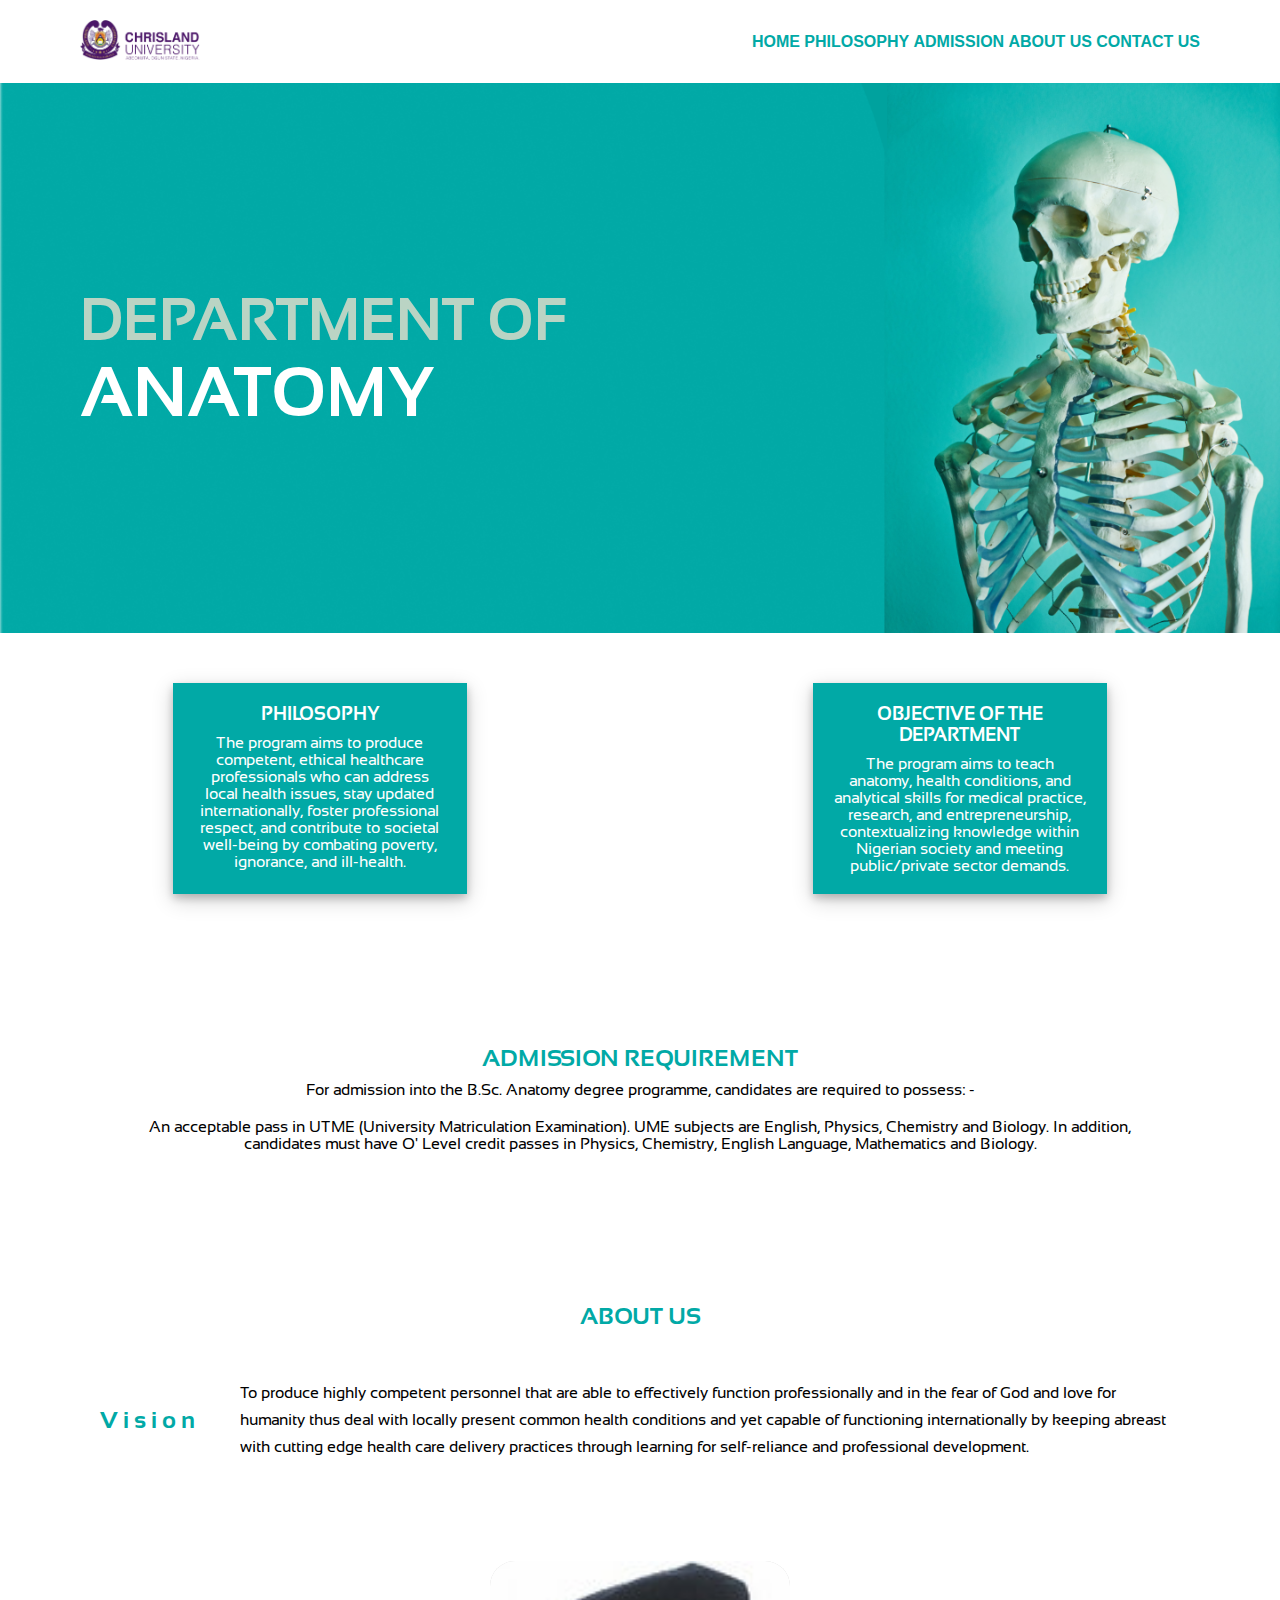
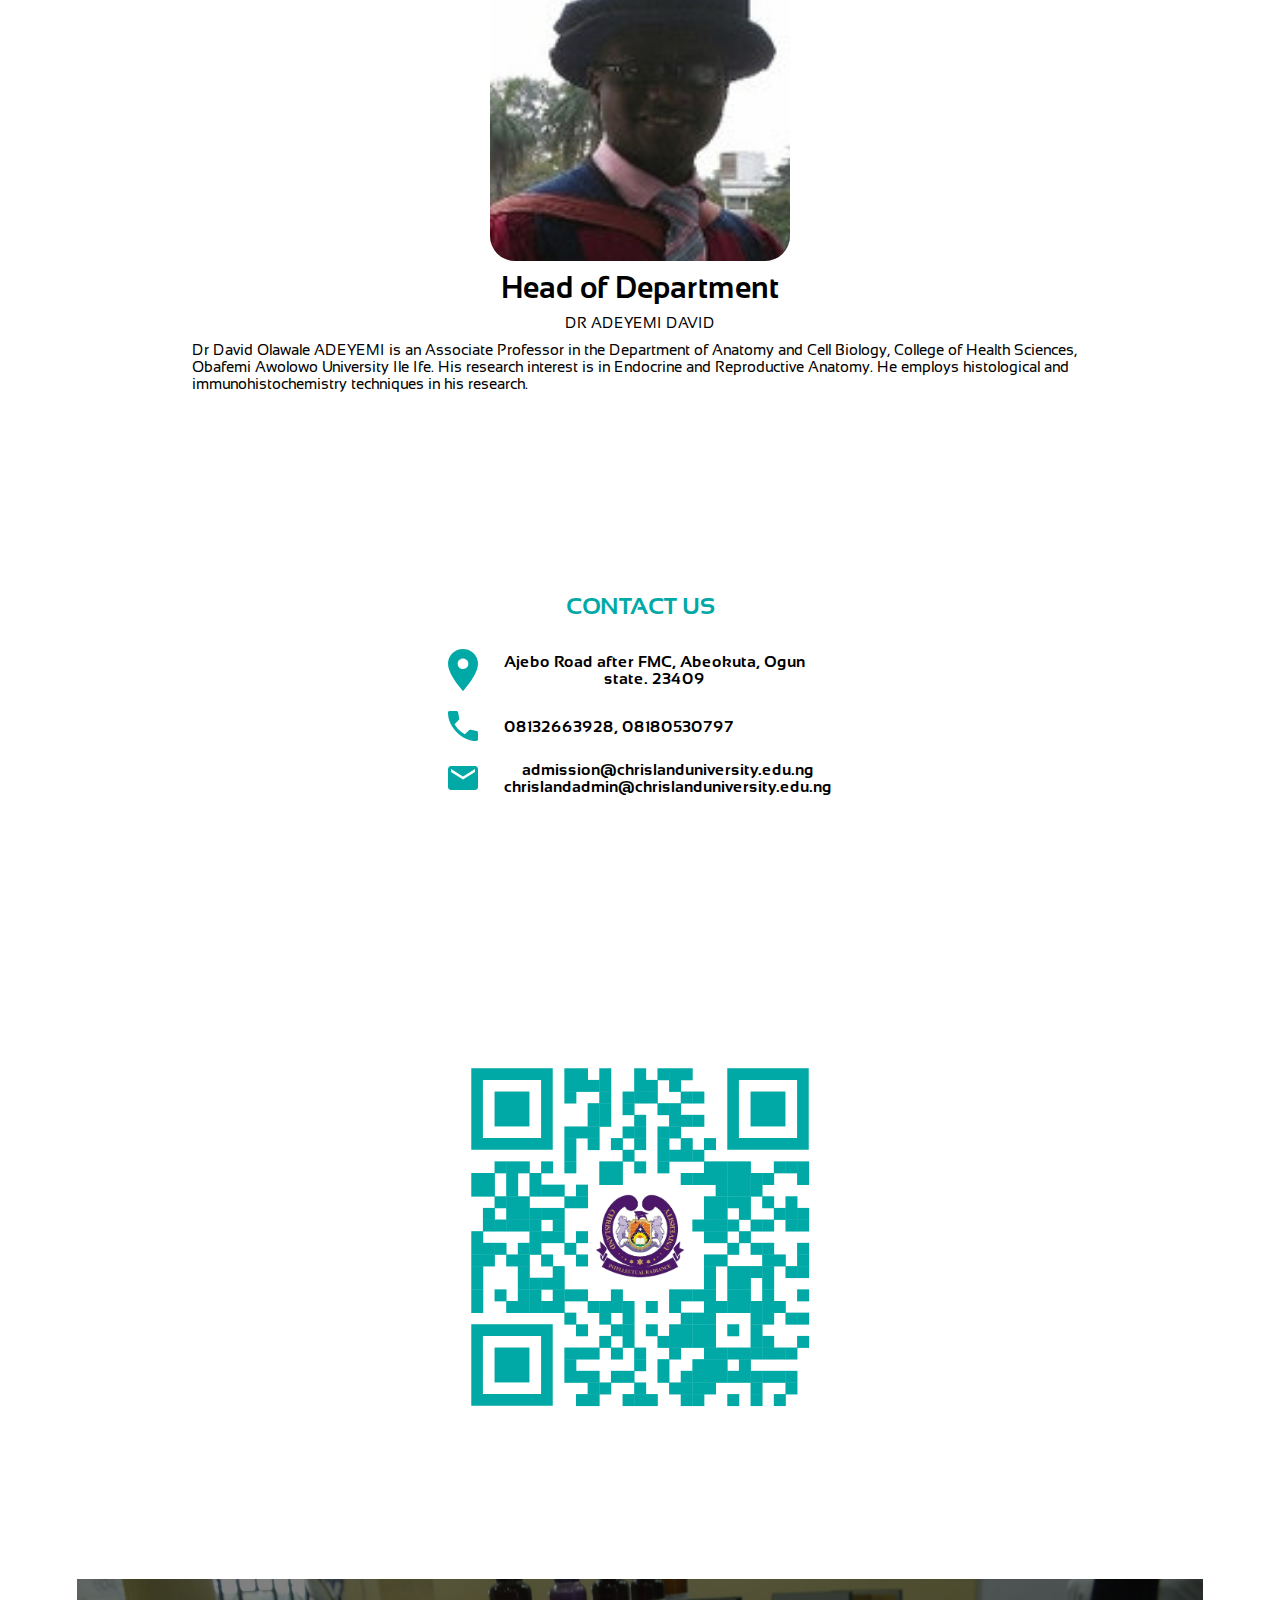
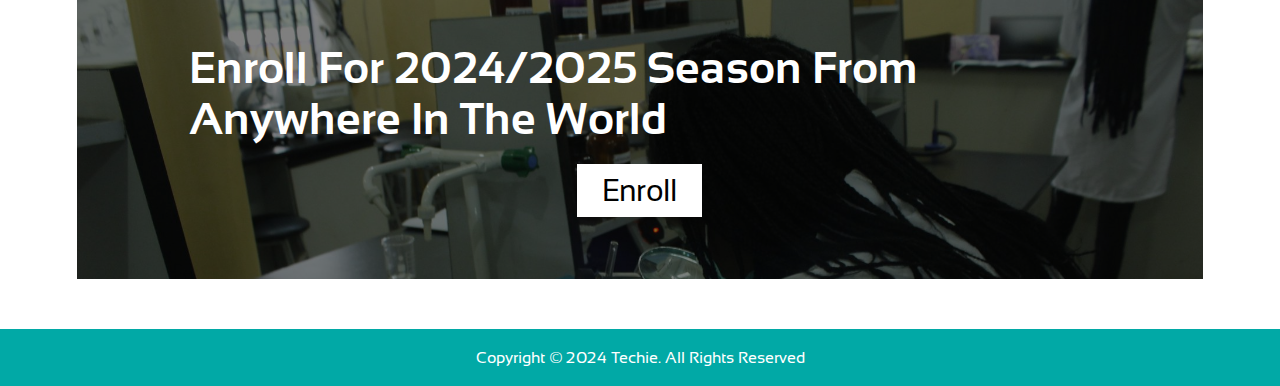
<file: page.html>
<!DOCTYPE html>
<html lang="en">
<head>
    <meta charset="UTF-8">
    <meta name="viewport" content="width=device-width, initial-scale=1.0">
    <title>Anatomy</title>
    <link rel="stylesheet" type="text/css" href="css/indexStyle.css"/>
    <link rel="icon" type="icon/png" href="images/cu-logo.png"/>
</head>
<body>
    <div class="navBar">
        <div class="logo">
            <img src="images/culogo.png">
        </div>
        <div class="menu">
            <img src="images/menu.png">
        </div>
        <div class="links">
            <a href="#header">HOME</a>
            <a href="#philosophy">PHILOSOPHY</a>
            <a href="#admission">ADMISSION</a>
            <a href="#about">ABOUT US</a>
            <a href="#contact">CONTACT US</a>
        </div>
    </div>
    <div class="header" id="header">
        <h1 class="title">DEPARTMENT OF <span class="anatomyText">ANATOMY</span></h1>
    </div>
    <div class="section1" id="philosophy">
        <div class="box">
            <h3>PHILOSOPHY</h3>
            <p>The program aims to produce competent, ethical healthcare professionals who can address local health issues, stay updated internationally, foster professional respect, and contribute to societal well-being by combating poverty, ignorance, and ill-health.</p>
        </div>
        <div class="box">
            <h3>OBJECTIVE OF THE DEPARTMENT</h3>
            <p>The program aims to teach anatomy, health conditions, and analytical skills for medical practice, research, and entrepreneurship, contextualizing knowledge within Nigerian society and meeting public/private sector demands.</p>
        </div>
        <!-- <div class="box">
            <h3>VISION</h3>
            <p> </p>
        </div> -->
    </div>
    <div class="section2" id="admission">
        <div class="content2">
            <h2>ADMISSION REQUIREMENT</h2>
            <div style="display: flex; flex-direction: column; gap: 20px;">
                <p>For admission into the B.Sc. Anatomy degree programme, candidates are required to possess: -</p>
                <p>An acceptable pass in UTME (University Matriculation Examination). UME subjects are English, Physics, Chemistry and Biology. In addition, candidates must have O' Level credit passes in Physics, Chemistry, English Language, Mathematics and Biology.</p>
            </div>
        </div>
    </div>
    <div class="staff" id="about">
        <h2>ABOUT US</h2>
        <div class="vision">
            <div class="left">
                <h2>Vision</h2>
            </div>
            <div class="right">
                <p>To produce highly competent personnel that are able to effectively function professionally and in the fear of God and love for humanity thus deal with locally present common health conditions and yet capable of functioning internationally by keeping abreast with cutting edge health care delivery practices through learning for self-reliance and professional development.</p>
            </div>
        </div>
        <!-- <div class="staffBox">
            <img src="" />
            <b>HOD</b>
            <p>DR GBEMISARE</p>
        </div> -->
        <div class="staffBox">
            <img src="images/David-Adeyemi.png" />
            <b>Head of Department</b>
            <p>DR ADEYEMI DAVID</p>
            <p style="width: 100%;">Dr David Olawale ADEYEMI is an Associate Professor in the Department of Anatomy and Cell Biology, College of Health Sciences, Obafemi Awolowo University Ile Ife. His research interest is in Endocrine and Reproductive Anatomy. He employs histological and immunohistochemistry techniques in his research.</p>
        </div>
        <!-- <div class="staffBox">
            <img src="" />
            <b>HOD</b>
            <p>DR GBEMISARE</p>
        </div> -->
    </div>
    <div class="contact" id="contact">
        <h2>CONTACT US</h2>
        <div class="container">
            <div class="iconText">
                <img src="images/location.svg" alt="">
                <b>Ajebo Road after FMC, Abeokuta, Ogun<br />state. 23409</b>
            </div>
            <div class="iconText">
                <img src="images/call.svg" alt="">
                <b>08132663928, 08180530797</b>
            </div>
            <div class="iconText">
                <img src="images/mail.svg" alt="">
                <b>admission@chrislanduniversity.edu.ng<br />chrislandadmin@chrislanduniversity.edu.ng  </b>
            </div>
        </div>
    </div>
    <div class="qrcode">
        <img src="images/qrcode.svg" alt="">
    </div>
    <div class="joinSchool">
        <div class="content">
            <h2>Enroll For 2024/2025 Season From Anywhere In The World</h2>
            <a class="enroll" href="">Enroll</a>
        </div>
    </div>
    <footer>
        <p>Copyright © 2024 Techie. All Rights Reserved</p>
    </footer>
</body>
</html>
</file>
<file: css/indexStyle.css>
:root {
    --primary: rgb( 1 , 169 , 166);
}

@font-face {
    font-family: "Sansation";
    src: url(../font/sansation/Sansation-Light.ttf);
    font-weight: lighter;
}
@font-face {
    font-family: "Sansation";
    src: url(../font/sansation/Sansation-Regular.ttf);
    font-weight: normal;
}
@font-face {
    font-family: "Sansation";
    src: url(../font/sansation/Sansation-Bold.ttf);
    font-weight: bold;
}

* {
    padding: 0px;
    margin: 0px;
    box-sizing: border-box;
    scroll-behavior: smooth;
}
body {
    background-color: white;
    font-family: "Sansation";
}
.navBar {
    display: flex;
    position: fixed;
    top: 0px;
    flex-direction: row;
    align-items: center;
    background-color: white;
    position: sticky;
    width: 100%;
    padding: 20px 80px 20px 80px;
    justify-content: space-between;
}
.logo > img {
    width: 120px;
    height: 40px;
}
.links {
    display: flex;
    flex-direction: row;
    justify-content: space-between;
    width: 40%;
}
.links > a {
    text-decoration: none;
    color: var(--primary);
    font-weight: bolder;
    font-family: 'Trebuchet MS', 'Lucida Sans Unicode', 'Lucida Grande', 'Lucida Sans', Arial, sans-serif;
    transition: transform .2s;
}
.links > a:hover {
    transform: scale(1.1);
}
.menu {
    display: none;
}
.header {
    display: flex;
    background-image: url("../images/Group\ 4.png");
    background-size: cover;
    background-position: right;
    height: 550px;
    align-items: center;
    padding-left: 80px;
}
.title {
    width: 45%;
    color: rgb( 186 , 212 , 196);
    font-size: 60px;
}
.anatomyText {
    font-size: 70px;
    color: white;
}
.section1 {
    display: flex;
    flex-direction: row;
    margin-top: 50px;
    justify-content: space-around;
    margin-bottom: 50px;
}
.box {
    display: flex;
    flex-direction: column;
    width: 23%;
    padding: 20px;
    gap: 10px;
    background-color: var(--primary);
    color: white;
    text-align: center;
    box-shadow: 0 4px 8px 0 rgba(0, 0, 0, 0.2), 0 6px 20px 0 rgba(0, 0, 0, 0.19);
}
/* .box p {
    text-align: center;
} */

.section2 {
    display: flex;
    flex-direction: column;
    text-align: center;
    margin-bottom: 50px;
    align-items: center;
    margin-top: 150px;
}
.content2 {
    display: flex;
    gap: 10px;
    flex-direction: column;
    width: 80%;
}
.content2 > h2 {
    color: var(--primary);
}

.joinSchool {
    display: flex;
    background: url(../images/school.jpg);
    width: 88vw;
    height: 300px;
    background-size: cover;
    align-items: center;
    justify-content: center;
    margin: auto;
}
.content {
    background-color: rgba(0,0,0,0.5);
    width: 100%;
    height: 100%;
    color: white;
    display: flex;
    align-items: center;
    justify-content: center;
    flex-direction: column;
    font-size: 30px;
    gap: 20px;
}
.content > h2 {
    width: 80%;
}
.content > a {
    text-decoration: none;
    background-color: white;
    color: black;
    padding: 10px 25px 10px 25px;
}
.staff {
    display: flex;
    justify-content: center;
    align-items: center;
    flex-direction: column;
    gap: 50px;
    padding-bottom: 50px;
    margin-top: 150px;
}
.vision {
    display: flex;
    flex-direction: row;
    align-items: center;
    justify-content: space-between;
    padding: 0px 100px 0px 100px;
}
.vision > .left {
    width: 10%;
    color: var(--primary);
    text-align: justify;
    letter-spacing: 5px;
}
.vision > .right {
    width: 87%;
    line-height: 1.7;
}
.staff h2 {
    color: var(--primary);
}
.staffBox {
    display: flex;
    flex-direction: column;
    align-items: center;
    gap: 10px;
    transition: transform .2s;
    width: 70%;
    margin-top: 50px;
}
.staffBox:hover {
    transform: scale(1.05);
}
.staffBox img {
    height: 300px;
    width: 300px;
    background-color: lightgrey;
    border-radius: 25px;
    /* border: 3px solid black; */
}
.staffBox b {
    font-size: 30px;
}
.staffBox p {
    font-size: 15px;
}
.contact {
    display: flex;
    flex-direction: column;
    margin-top: 50px;
    padding-top: 100px;
    gap: 30px;
    text-align: center;
    align-items: center;
    justify-content: center;
    margin-bottom: 150px;
}
.contact h2 {
    color: var(--primary);
}
.container {
    display: flex;
    flex-direction: column;
    gap: 20px;
}
.iconText {
    display: flex;
    flex-direction: row;
    align-items: center;
    gap: 26px;
}
.iconText img {
    width: 30px;
    height: auto;
}
.iconText p {
    line-height: 1.5;
}
.qrcode {
    display: flex;
    justify-content: center;
    align-items: center;
    padding-top: 100px;
    padding-bottom: 150px;
}
.qrcode img {
    width: 30%;
    height: auto;
}


footer {
    background-color: var(--primary);
    display: flex;
    flex-direction: row;
    align-items: center;
    justify-content: center;
    color: white;
    padding: 20px 80px 20px 80px;
    margin-top: 50px;
}






@media screen and (max-width: 720px) {
    .navBar {
        padding: 10px 40px 10px 40px;
    }
    .links {
        position: absolute;
        display: none;
        flex-direction: column;
        right: 0px;
        top: 70px;
        background-color: white;
        justify-content: center;
        padding: 10px;
        width: max-content;
        gap: 5px;
    }
    .links > a:hover {
        color: black;
        text-decoration: underline var(--primary);
    }
    .menu {
        display: flex;
    }
    .menu > img {
        width: 30px;
        height: 20px;
    }
    .menu:hover ~ .links {
        display: flex;
    }
    .header {
        background-image: url("../images/pexels-engin-akyurt-2678059.jpg");
        background-size: cover;
        height: 700px;
        align-items: end;
        width: 100%;
        padding-left: 40px;
    }
    .title {
        width: 100%;
        font-size: 55px;
        color: white;
        /* display: none; */
    }
    .anatomyText {
        color: rgb( 186 , 212 , 196);
    }
    .section1 {
        flex-direction: column;
        gap: 20px;
    }
    .box {
        width: 100%;
    }
    .vision {
        flex-direction: column;
    }
    .joinSchool {
        height: 450px;
    }
}
</file>
